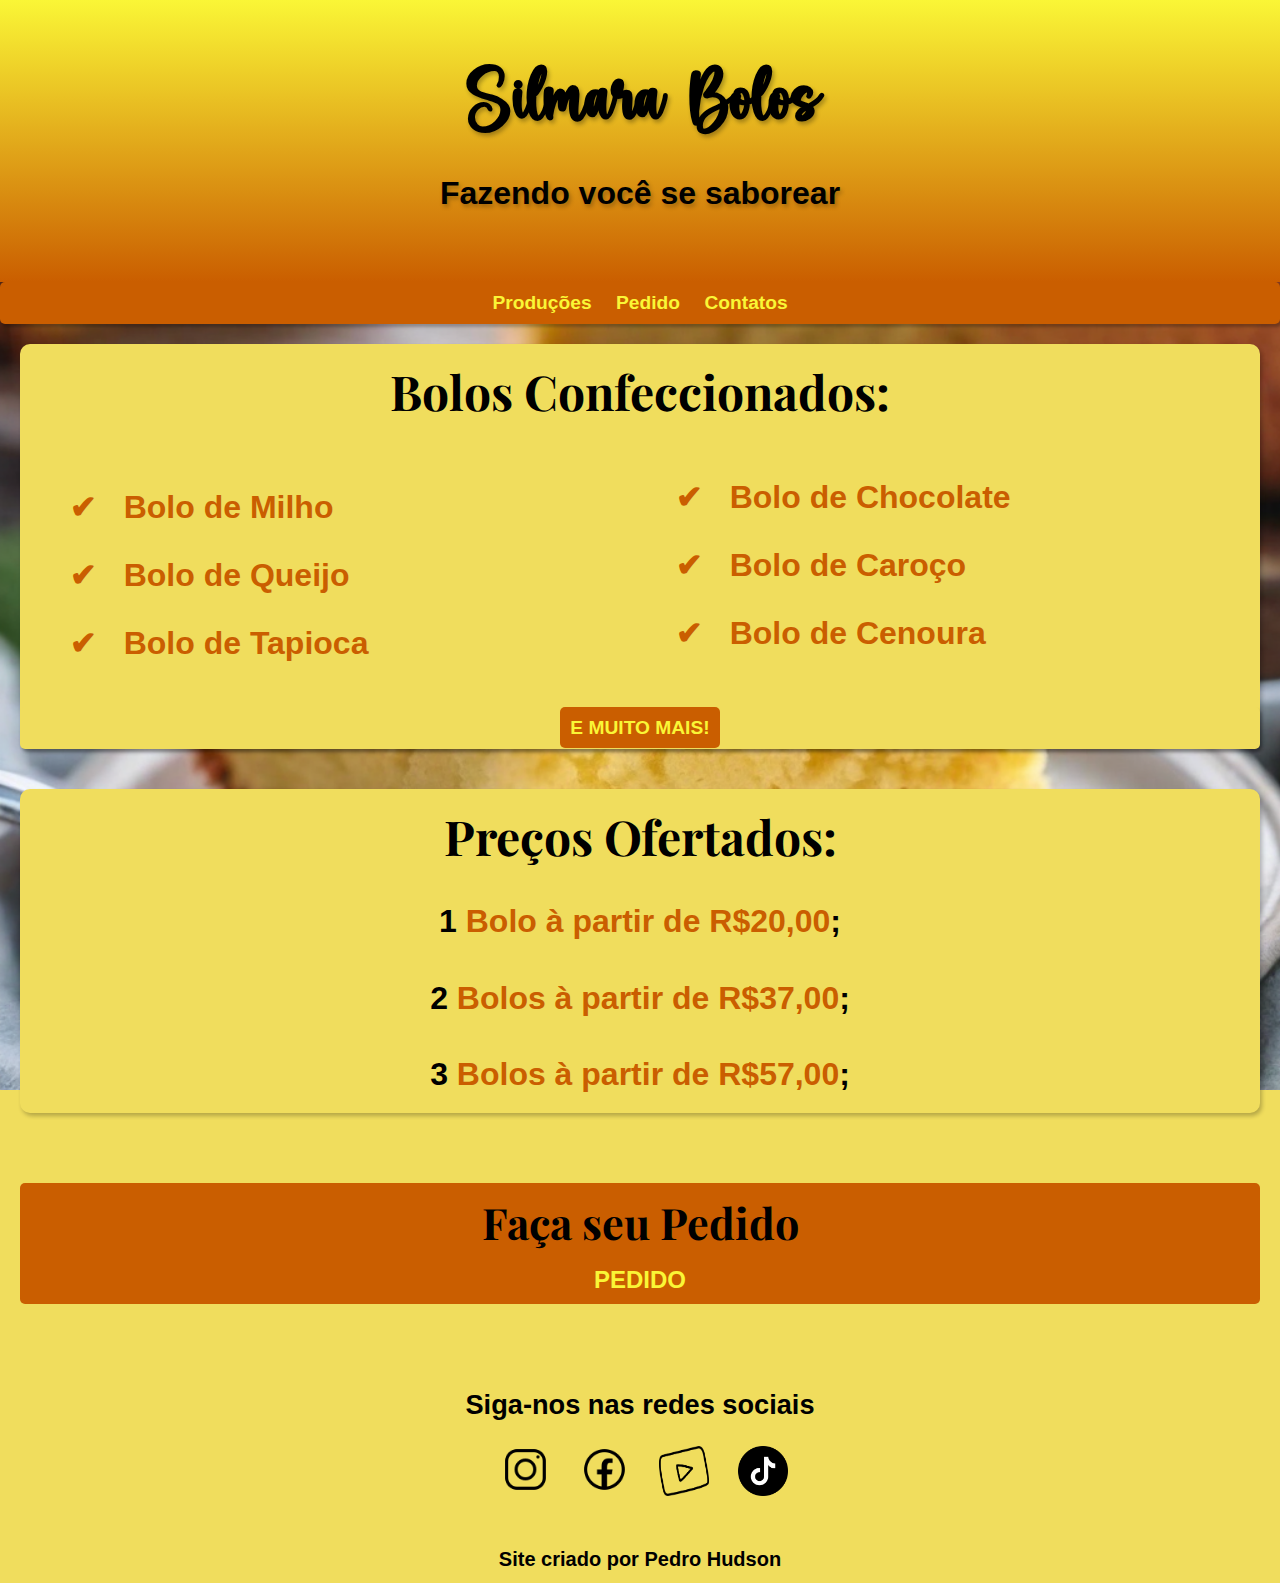
<file: index.html>
<!DOCTYPE html>
<html lang="pt-br">
<head>
    <meta charset="UTF-8">
    <meta name="viewport" content="width=device-width, initial-scale=1.0">
    <title>SILMARA BOLOS</title>
    <link rel="stylesheet" href="estilo/style.css">
</head>
<body>
    <header>
        <h1>Silmara Bolos</h1>
        <p>Fazendo você se saborear</p>
    </header>

    <nav>
        <a href="#">Produções</a>
        <a href="index2.html" target="_blank">Pedido</a>
        <a href="#contatos" >Contatos</a>
    </nav>

    <main>

        <section id="bolo">
            <h2>Bolos Confeccionados:</h2>
            <article id="uma">
                    <ul>
                        <li>
                            Bolo de Milho
                        </li>
                        <li>
                            Bolo de Queijo
                        </li>
                        <li>
                            Bolo de Tapioca
                        </li>
                        <li>
                            Bolo de Chocolate
                        </li>
                        <li>
                            Bolo de Caroço
                        </li>
                        <li>
                            Bolo de Cenoura
                        </li>
                    </ul>

                        <nav><a href="#" target="_blank">E MUITO MAIS!</a></nav>
            </article>
        </section>

        <section id="preco">
            <h2>Preços Ofertados:</h2>
            <article id="duas">
                <p>1 <strong>Bolo à partir de R$20,00</strong>;</p>
                <p>2 <strong>Bolos à partir de R$37,00</strong>;</p>
                <p>3 <strong>Bolos à partir de R$57,00</strong>;</p>
            </article>
        </section>

        <aside>
            <h3>Faça seu Pedido</h3>
            <a href="index2.html" target="_blank">PEDIDO</a>
        </aside>
    </main>

    <footer>
        <h2 id="contatos">Siga-nos nas redes sociais </h2>

        <a href="#" target="_blank"><abbr title="ícone por Icons8"><img src="imagens/icons8-instagram-64.png" alt="Instagram"></abbr></a>

        <a href="#" target="_blank"><abbr title="Ícone por Icons8"><img src="imagens/icons8-facebook-novo-64.png" alt="Facebook"></abbr></a>

        <a href="#" target="_blank"><abbr title="Ícone por Icons8"><img src="imagens/rocky-youtube-logo.png" alt="Twitter"></abbr></a>

        <a href="#" target="_blank"><abbr title="Ícone por Icons8"><img src="imagens/tiny-logo-tiktok.png" alt="Twitter"></abbr></a>

        <p>Site criado por <a href="https://github.com/pedrohudsons" target="_blank">Pedro Hudson</a> </p>

    </footer>
</body>
</html>
</file>
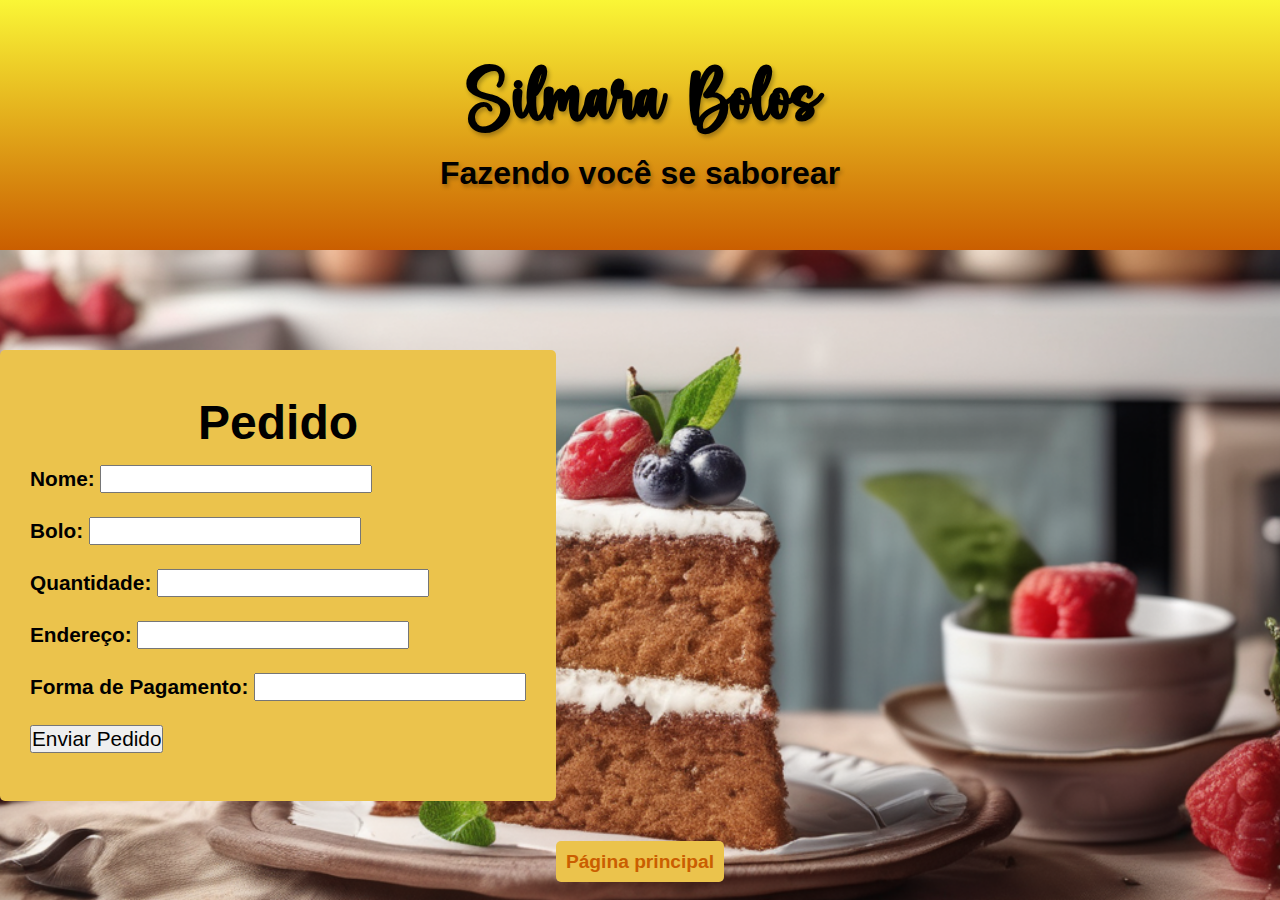
<file: index2.html>
<!DOCTYPE html>
<html lang="pt-br">
<head>
    <meta charset="UTF-8">
    <meta name="viewport" content="width=device-width, initial-scale=1.0">
    <title>PEDIDO</title>
	<link rel="stylesheet" href="estilo/stylepedido.css">

    <script type="text/javascript">
		function validacao(){
			if(document.formulario.nome.value == ""){
				alert("O campo Nome não pode ser vazio.");
				document.formulario.nome.focus();
				return false;
			}

			if(document.formulario.bolo.value == ""){
                alert("O campo Bolo não pode ser vazio.");				
                document.formulario.bolo.focus();
				return false;
			}
			
            if(document.formulario.quantidade.value == ""){
                alert("O campo Quantidade não pode ser vazio.");				
                document.formulario.quantidade.focus();
				return false;
			}

			if(document.formulario.endereco.value == ""){
				alert("O campo Endereço não pode ser vazio.");
				document.formulario.endereco.focus();
				return false;
			}

            if(document.formulario.pagamento.value == ""){
				alert("O campo Forma de Pagamento não pode ser vazio.");
				document.formulario.pagamento.focus();
				return false;
			}

			if(document.formulario.button.value == ""){
				document.formulario.button.focus();
				return false;
			}
		}
	</script>
</head>
<body>

	<header>
        <h1>Silmara Bolos</h1>
        <p>Fazendo você se saborear</p>
    </header>

    

    <main>
		<div>

			<h1 id="um">Pedido</h1>

			<form name="formulario" action="index3.html" onsubmit="validacao(); return false;">
				Nome: <input type="text" name="nome"><br><br>
				Bolo: <input type="text" name="bolo"><br><br>
				Quantidade: <input type="int" name="quantidade"><br><br>
				Endereço: <input type="text" name="endereco"><br><br>
				Forma de Pagamento: <input type="text" name="pagamento"><br><br>
				<input type="submit" value="Enviar Pedido">
			</form><br>
		</div>
	</main>

	<nav><a href="index.html">Página principal</a></nav>
	
</body>
</html>
</file>
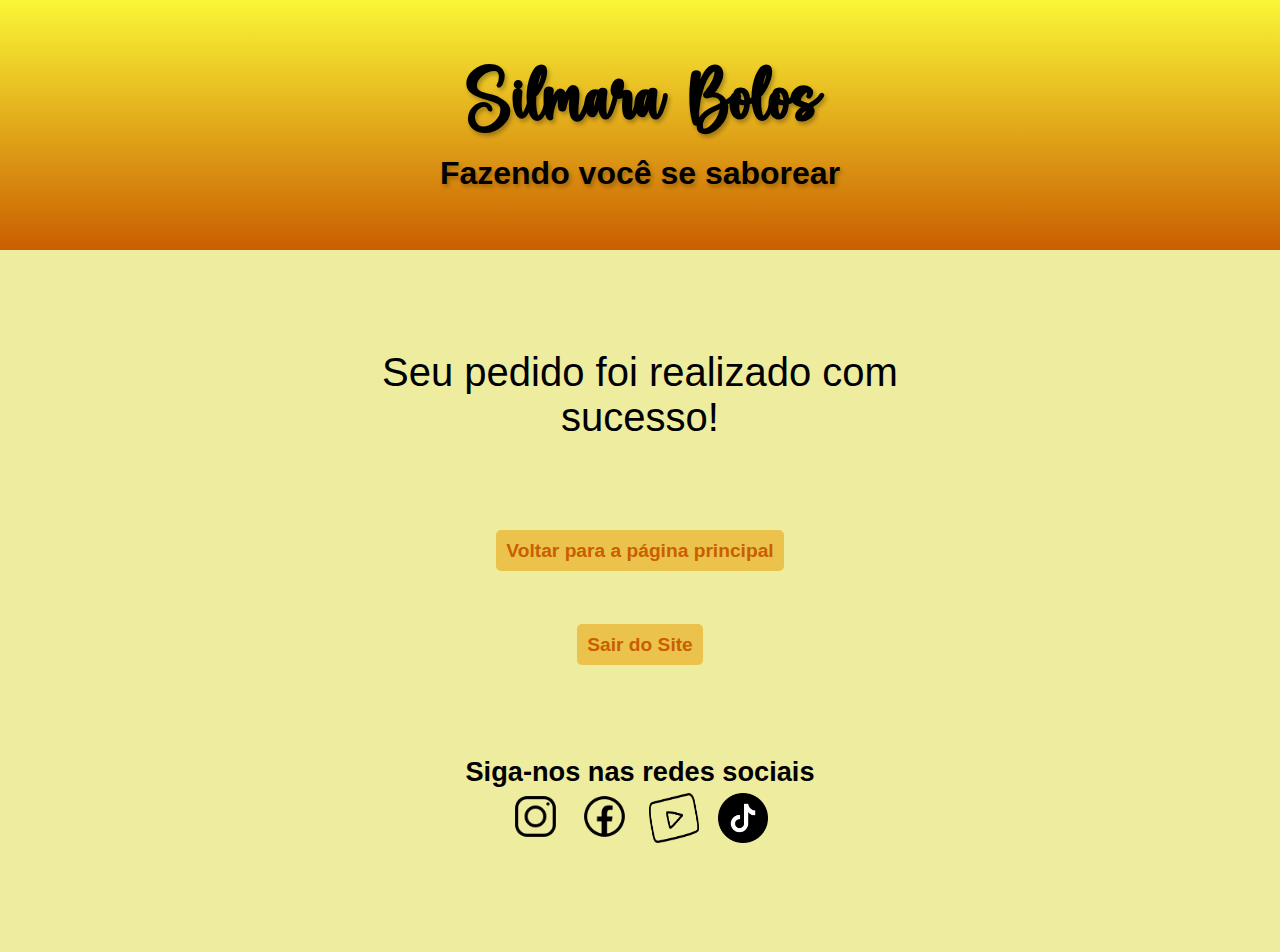
<file: index3.html>
<!DOCTYPE html>
<html lang="pt-br">
<head>
    <meta charset="UTF-8">
    <meta name="viewport" content="width=device-width, initial-scale=1.0">
    <title>Confirmação de Pedido</title>
    <link rel="stylesheet" href="estilo/styleconfirmacao.css">
</head>
<body>

    <header>
        <h1>Silmara Bolos</h1>
        <p>Fazendo você se saborear</p>
    </header>

    <main>
        <p>Seu pedido foi realizado com sucesso!</p>

        <a href="index.html" id="primeiro" class="principais">Voltar para a página principal</a><br><br><br><br><br>

        <a href="#" id="segundo" class="principais">Sair do Site</a>
    

    <aside>
        <h2>Siga-nos nas redes sociais </h2>

        <a href="#" target="_blank"><abbr title="ícone por Icons8"><img src="imagens/icons8-instagram-64.png" alt="Instagram"></abbr></a>

        <a href="#" target="_blank"><abbr title="Ícone por Icons8"><img src="imagens/icons8-facebook-novo-64.png" alt="Facebook"></abbr></a>

        <a href="#" target="_blank"><abbr title="Ícone por Icons8"><img src="imagens/rocky-youtube-logo.png" alt="Twitter"></abbr></a>

        <a href="#" target="_blank"><abbr title="Ícone por Icons8"><img src="imagens/tiny-logo-tiktok.png" alt="Twitter"></abbr></a>

    </aside>

    </main>
    
</body>
</html>
</file>
<file: estilo/style.css>
@charset "UTF-8";

@import url('https://fonts.googleapis.com/css2?family=Playfair+Display:wght@600&display=swap');

@font-face {
    font-family: 'manuscrito';
    src: url('../country_wedding/Country Wedding.otf') format('opentype'), url('../country_wedding/Country Wedding.ttf') format('truetype');
    font-style: normal;
}

:root{
    --cor0: #eeec9f;
    --cor1: #EBE960;
    --cor2: #faf636; 
    --cor3: #F0DD5D;
    --cor4: #EBC34C;
    --cor5: #EBAF4B;
    --cor6: #EB9E59;
    --cor7: #ca5e00;


    --fonte-padrao: Arial, Verdana, Helvetica, sans-serif;
    --fonte-titulo: 'manuscrito';
    --fonte-subtitulo:'Playfair Display', serif;
}

/* f3ef2d */

*{
    margin: 0px;
    padding: 0px;
}

body{
    background-color: var(--cor3);
    background-image: url('../fundo/Bolo_de_milho_caseiro.png');
    background-position: center center;
    background-repeat: no-repeat;
    background-size: cover;
    background-attachment: fixed;
    font-family: var(--fonte-padrao);
}

header{
    min-height: 150px;
    background-image: linear-gradient(to bottom, var(--cor2), var(--cor7));
    padding: 50px;
}

header > h1{
    font-family: var(--fonte-titulo);
    text-align: center;
    font-size: 6em;
    text-shadow: 2px 3px 4px rgba(0, 0, 0, 0.289);
}

header > p{
    font-family: var(--fonte-padrao);
    font-size: 2em;
    text-align: center;
    font-weight: bolder;
    text-shadow: 2px 3px 4px rgba(0, 0, 0, 0.26);
}

nav{
    margin: 0px 0px 2px 0px;
    background-color: var(--cor7);
    text-align: center;
    box-shadow: 2px 3px 3px rgba(0, 0, 0, 0.247);
    padding: 10px;
    border-radius: 5px;
}

nav > a{
    text-decoration: none;
    font-size: 1.2em;
    padding: 10px;
    color: var(--cor2);
    font-weight: bolder;
    font-family: var(--fonte-padrao);
}

nav >a:hover{
    background-color: var(--cor4);
    color: var(--cor7);
    font-weight: bolder;
    border-radius: 5px;
    transition-duration: 0.7s;
}

main{
    min-width: 300px;
    max-width: 1550px;
    margin: 20px auto;
    padding: 0px 20px;
}


main section{
    background-color: var(--cor3);
    margin:auto;
    border-radius: 10px;
    box-shadow: 2px 3px 4px rgba(0, 0, 0, 0.244);
}

img{
    width: 200px;
    height: 200px;
    border-radius: 5px;
    margin: 5px 0px 30px 10px;
}

article#uma > ul{
    color: var(--cor7);
    font-weight: bolder;
    padding-left: 30px;
    list-style-position: inside;
    columns: 2;
    list-style-type: '\2714\00A0\00A0';
    font-size: 2em;
    padding: 20px;
    margin: 10px;
}

li{
    margin: 10px;
    padding: 10px;
}

section#bolo article#uma > nav {
    background-color: var(--cor3);
    text-align: center;
    border-radius: 5px;
}

section#bolo article#uma > nav a {
    text-align: center;
    background-color: var(--cor7);
    color: var(--cor2);
    font-weight: bolder;
    border-radius: 5px;
}

section#bolo article#uma nav > a:hover{
    background-color: var(--cor3);
    text-decoration: underline;
    color: var(--cor7);
}


h2{
    font-family: var(--fonte-subtitulo);
    font-size: 3em;
    padding: 15px;
    font-weight: bolder;
    text-align: center;
}

p{
    text-align: center;
    font-size: 2em;
    font-weight: bolder;
    line-height: 2.40em;
}

strong{
    font-family: var(--fonte-padrao);
    color: var(--cor7);
    font-weight: bolder;
}

section#preco{
    margin-top: 40px;
}

aside{
    background-color: var(--cor7);
    text-align: center;
    margin: 70px auto;
    padding: 10px;
    border-radius: 5px;
    width: auto;
    height: auto;
}

aside h3{
    font-family: var(--fonte-subtitulo);
    font-size: 2.7em;
    font-weight: bolder;
    padding-bottom: 15px;
}

aside a{
    text-decoration: none;
    color: var(--cor2);
    font-weight: bolder;
    font-size: 1.5em;
    padding: 5px;
}

aside a:hover{
    background-color: var(--cor4);
    color: var(--cor7);
    transition-duration: 0.7s;
    font-weight: bolder;
    border-radius: 2px;
}

footer{
    background-color: var(--cor3);
    margin: 0px;
    text-align: center;
    padding-bottom: -15px;
}

footer img{
    width: 50px;
    height: 50px;
    padding: 5px 7px;
}

footer h2{
    font-family: var(--fonte-padrao);
    font-size: 1.7em;
}

footer p{
    font-size: 20px;
    font-family: var(--fonte-padrao);
    color: black;
}

footer p > a{
    color: black;
    text-decoration: none;
    font-weight: bolder;
}

footer p > a:hover{
    text-decoration: underline;
    color: blue;
    font-weight: bolder;
}
</file>
<file: estilo/stylepedido.css>
@charset "UTF-8";

@font-face {
    font-family: 'manuscrito';
    src: url('../country_wedding/Country Wedding.otf') format('opentype'), url('../country_wedding/Country Wedding.ttf') format('truetype');
    font-style: normal;
}

:root{
    --cor0: #eeec9f;
    --cor1: #EBE960;
    --cor2: #faf636; 
    --cor3: #F0DD5D;
    --cor4: #EBC34C;
    --cor5: #EBAF4B;
    --cor6: #EB9E59;
    --cor7: #ca5e00;


    --fonte-padrao: Arial, Verdana, Helvetica, sans-serif;
    --fonte-titulo: 'manuscrito';
    --fonte-subtitulo:'Playfair Display', serif;
}

*{
    margin: 0px;
    padding: 0px;
}

body{
    font-family: var(--fonte-padrao);
    background-color: var(--cor0);
    background-image: url('../fundo/Bolo_caseiro_e_natural_com_um_fundo_de_uma_cozinha.png');
    background-position: center center;
    background-repeat: no-repeat;
    background-size: cover;
    background-attachment: fixed;
}

header{
    min-height: 150px;
    background-image: linear-gradient(to bottom, var(--cor2), var(--cor7));
    padding: 50px;
}

header > h1{
    font-family: var(--fonte-titulo);
    text-align: center;
    font-size: 6em;
    text-shadow: 2px 3px 4px rgba(0, 0, 0, 0.289);
}

header > p{
    font-family: var(--fonte-padrao);
    font-size: 2em;
    text-align: center;
    font-weight: bolder;
    text-shadow: 2px 3px 4px rgba(0, 0, 0, 0.26);
}

div{
    margin-top: 100px;
}

div > h1#um{
    font-size: 3em;
    text-align: center;
    color: black;
    font-weight: bolder;
    padding: 15px;
}

main{
    margin: auto;
    min-width: 300px;
    max-width: 1550px;
}

main > div{
    display: inline-block;
    background-color: var(--cor4);
    height: auto;
    width: auto;
    margin-bottom: 50px;
    text-align: justify;
    padding: 30px;
    border-radius: 5px;
}

form{
    font-size: 1.3em;
    font-weight: bolder;
    font-family: var(--fonte-padrao);
}

 input{
    font-size: 1em;
    text-align: center;
}

form > input:hover{
    background-color: var(--cor6);
    font-weight: normal;
    border-radius: 2px;
}

nav{
    text-align: center;
}

nav > a{
    text-decoration: none;
    font-size: 1.2em;
    padding: 10px;
    color: var(--cor7);
    font-weight: bolder;
    font-family: var(--fonte-padrao);
    background-color: var(--cor4);
    border-radius: 5px;
}

nav > a:hover{
    background-color: var(--cor3);
    border-radius: 5px;
    transition-duration: 0.7s;
}
</file>
<file: estilo/styleconfirmacao.css>
@charset "UTF-8";

@font-face {
    font-family: 'manuscrito';
    src: url('../country_wedding/Country Wedding.otf') format('opentype'), url('../country_wedding/Country Wedding.ttf') format('truetype');
    font-style: normal;
}

:root{
    --cor0: #eeec9f;
    --cor1: #EBE960;
    --cor2: #faf636; 
    --cor3: #F0DD5D;
    --cor4: #EBC34C;
    --cor5: #EBAF4B;
    --cor6: #EB9E59;
    --cor7: #ca5e00;


    --fonte-padrao: Arial, Verdana, Helvetica, sans-serif;
    --fonte-titulo: 'manuscrito';
    --fonte-subtitulo:'Playfair Display', serif;
}

*{
    margin: 0px;
    padding: 0px;
}

body{
    background-color: var(--cor0);
    text-align: center;
    font-family: var(--fonte-padrao);
}

header{
    min-height: 150px;
    background-image: linear-gradient(to bottom, var(--cor2), var(--cor7));
    padding: 50px;
}

header > h1{
    font-family: var(--fonte-titulo);
    text-align: center;
    font-size: 6em;
    text-shadow: 2px 3px 4px rgba(0, 0, 0, 0.289);
}

header > p{
    font-family: var(--fonte-padrao);
    font-size: 2em;
    text-align: center;
    font-weight: bolder;
    text-shadow: 2px 3px 4px rgba(0, 0, 0, 0.26);
}

main{
    margin: 0px auto;
    min-width: 300px;
    max-width: 800px;
}

main p {
    font-family: var(--fonte-padrao);
    font-size: 2.5em;
    margin: 100px 100px;
}

main a.principais{
    text-decoration: none;
    font-size: 1.2em;
    padding: 10px;
    color: var(--cor7);
    font-weight: bolder;
    font-family: var(--fonte-padrao);
    background-color: var(--cor4);
    margin: 50px 50px;
    border-radius: 5px;
}

a.principais:hover{
    background-color: var(--cor3);
    border-radius: 5px;
    transition-duration: 0.7s;
}

aside{
    margin: 100px;
}

aside img{
    width: 50px;
    height: 50px;
    padding: 5px 7px;
}

aside h2{
    font-family: var(--fonte-padrao);
    font-size: 1.7em;
}
</file>
